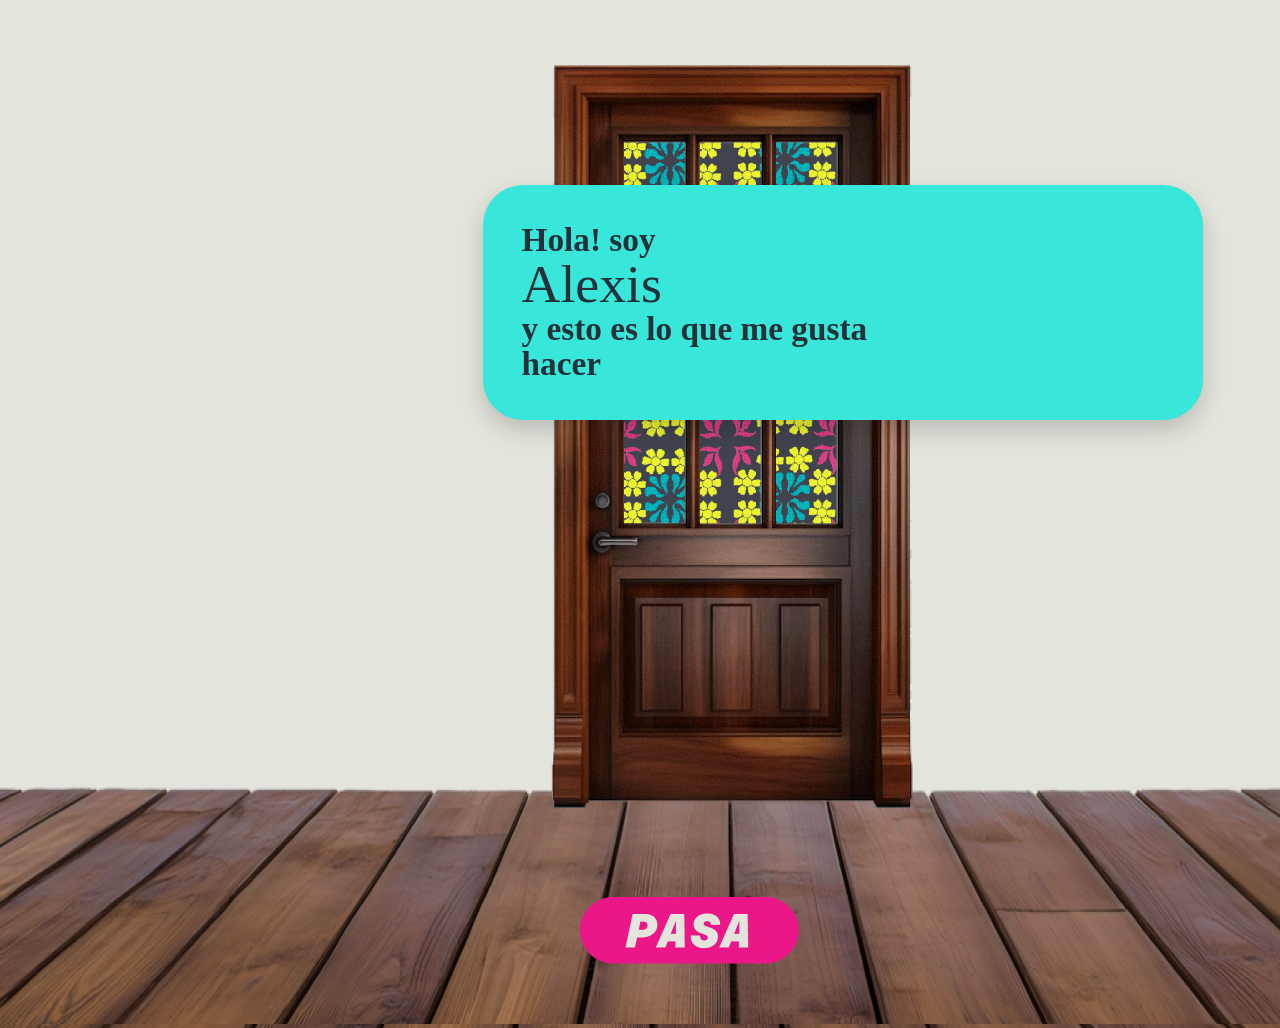
<file: index.html>
<!DOCTYPE html>
<html lang="es">
  <head>
    <meta charset="UTF-8" />
    <meta name="viewport" content="width=device-width, initial-scale=1.0" />
    <title>LNZ Portafolio</title>
    <link rel="stylesheet" href="stylesheet2.css" />
  </head>

  <body>
    <div class="stage">
      <img src="IMGS/Door.jpg" class="bg-scene" alt="Door background">

        <div class="bubble">
                    <p class="gothic">Hola! soy</p>
            <p class="script">Alexis</p>
            <p class="gothic">y esto es lo que me gusta</p>
            <p class="gothic">hacer</p>
        </div>

        <a href="livingroom.html" class="enter-button">
          <img src="IMGS/entra.png" alt="Entrar">
        </a>

    </div>
 </body>
  
</html>
</file>
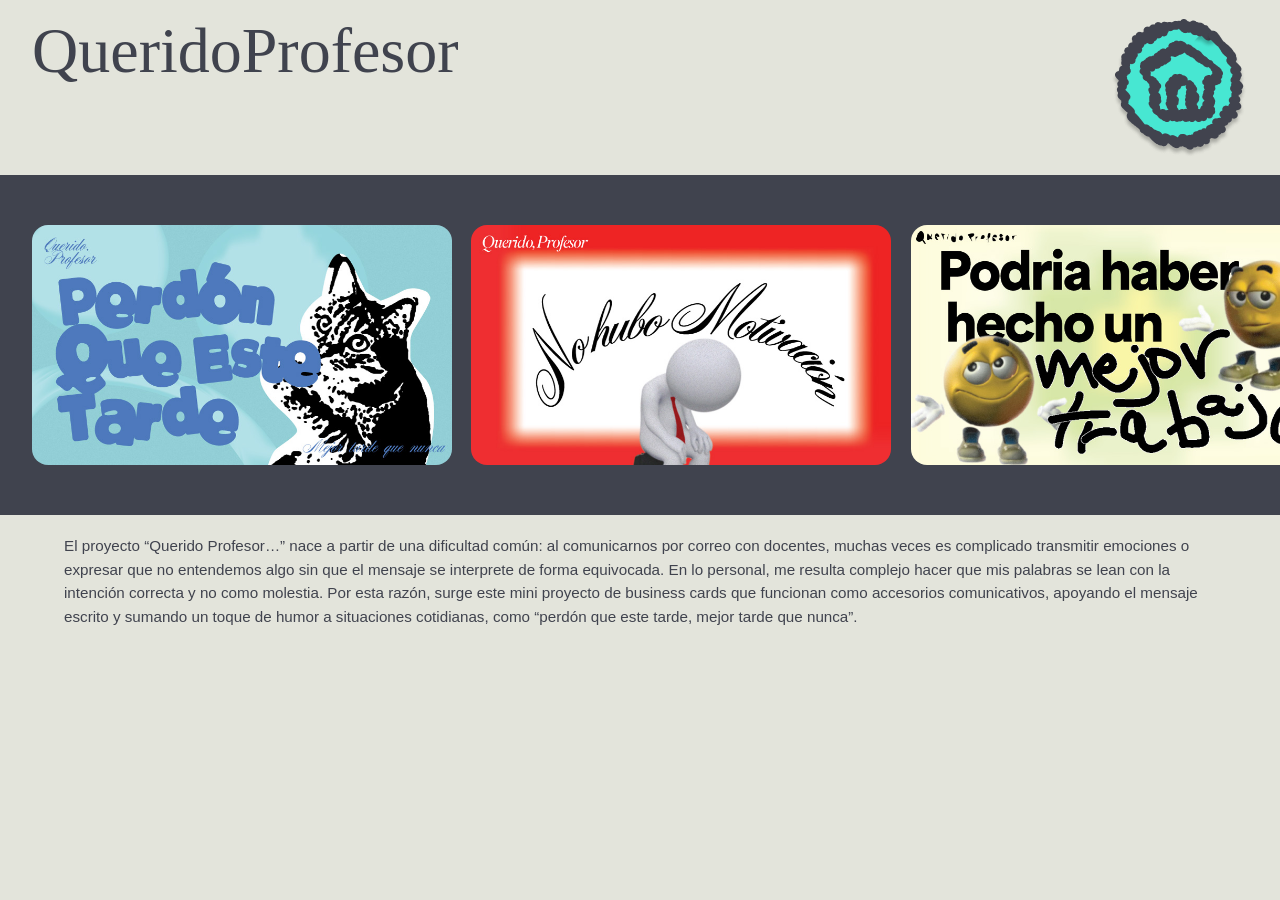
<file: 3targetas.html>
<!DOCTYPE html>
<html lang="es">
        <head>
            <meta charset="UTF-8">
            <meta name="viewport" content="width=device-width, initial-scale=1.0">
            <title>Alexis Portfolio</title>
            <link rel="stylesheet" href="stylesheetprojects.css">
        </head>

    <div class="page">
        <header class="topbar">
            <h1 class="title">QueridoProfesor</h1>

            <a href="livingroom.html" class="home-link">
                <img src="IMGS/HomeButton.png" class="HomeButton" alt="HomeButton">
            </a>
        </header>

        <main class="carrusel">
            <section class="images">
                <img src="QueridoProfesor/EstaTarde.jpg">
                <img src="QueridoProfesor/NoMotivacion.jpg">
                <img src="QueridoProfesor/PodriaHaberHecho.jpg">
            </section>
        </main>

        <section class="description">
            <p>
                El proyecto “Querido Profesor…” nace a partir de una dificultad común: al comunicarnos por correo con docentes, muchas veces es complicado transmitir emociones o expresar que no entendemos algo sin que el mensaje se interprete de forma equivocada.
    En lo personal, me resulta complejo hacer que mis palabras se lean con la intención correcta y no como molestia. Por esta razón, surge este mini proyecto de business cards que funcionan como accesorios comunicativos, apoyando el mensaje escrito y sumando un toque de humor a situaciones cotidianas, como “perdón que este tarde, mejor tarde que nunca”.
            </p>
        </section>

    </div>
</html>
</file>
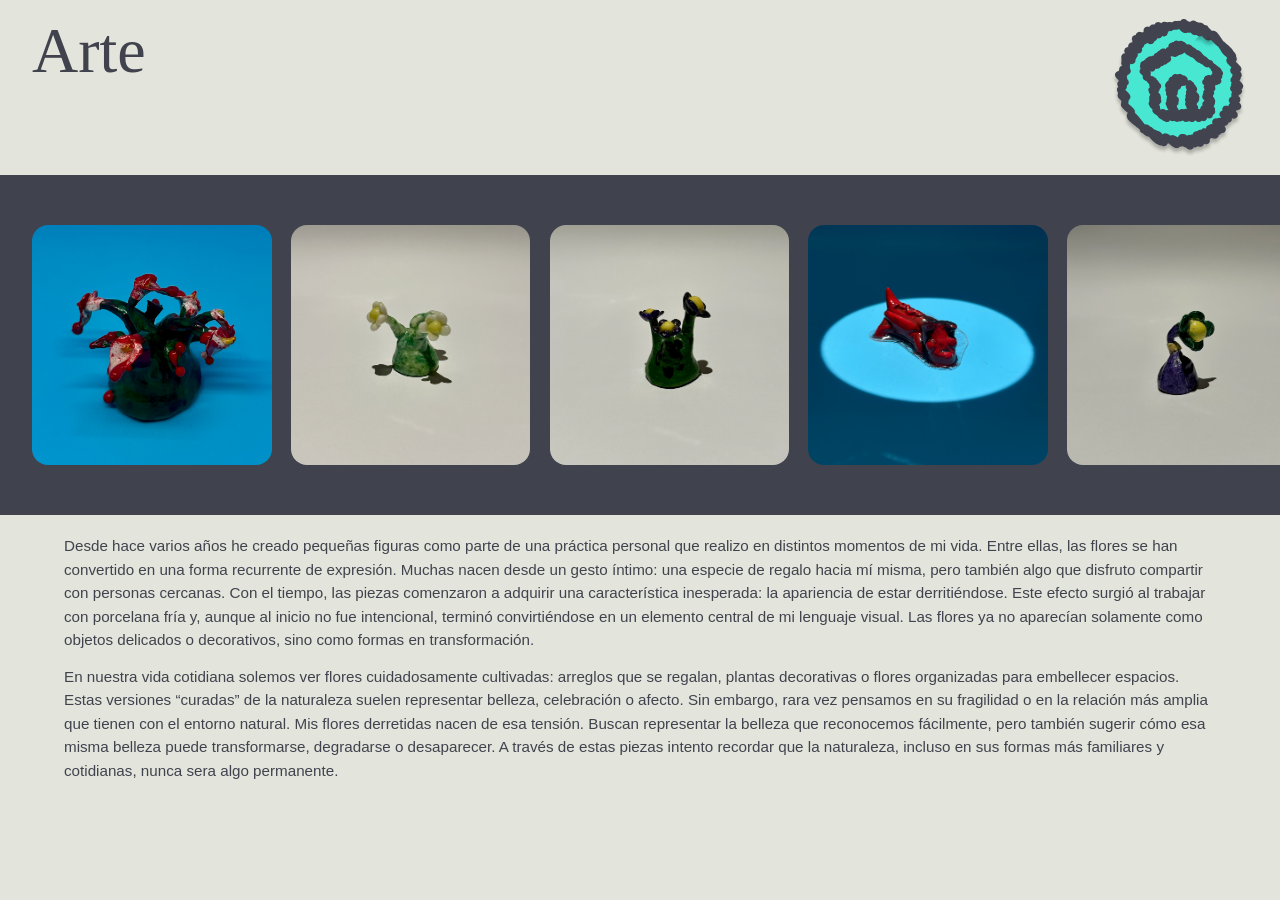
<file: 4arte.html>
<!DOCTYPE html>
<html lang="es">
        <head>
            <meta charset="UTF-8">
            <meta name="viewport" content="width=device-width, initial-scale=1.0">
            <title>Alexis Portfolio</title>
            <link rel="stylesheet" href="stylesheetprojects.css">
        </head>

    <div class="page">
        <header class="topbar">
            <h1 class="title">Arte</h1>

            <a href="livingroom.html" class="home-link">
                <img src="IMGS/HomeButton.png" class="HomeButton" alt="HomeButton">
            </a>
        </header>

        <main class="carrusel">
            <section class="images">
                <img src="IMGS/calaAW.png" alt="calaAW">
                <img src="IMGS/3daisy.png" alt="3daisy">
                <img src="IMGS/3purple.png" alt="3purple">
                <img src="IMGS/hotdog.png" alt="hotdog">
                <img src="IMGS/bandaid.png" alt="bandaid">
                <img src="IMGS/manzanilla.png" alt="manzanilla">
                <img src="IMGS/cala.png" alt="cala">
                <img src="IMGS/fishquest.png" alt="fishquest">
                <img src="IMGS/strangeflower.png" alt="strangeflower">
                <img src="IMGS/orquidea.png" alt="orquidea">
                <img src="IMGS/sunmoon.png" alt="sunmoon">
            </section>
        </main>

        <section class="description">
                <p>
                Desde hace varios años he creado pequeñas figuras como parte de una práctica personal que realizo en distintos momentos de mi vida. Entre ellas, las flores se han convertido en una forma recurrente de expresión. Muchas nacen desde un gesto íntimo: una especie de regalo hacia mí misma, pero también algo que disfruto compartir con personas cercanas.
                Con el tiempo, las piezas comenzaron a adquirir una característica inesperada: la apariencia de estar derritiéndose. Este efecto surgió al trabajar con porcelana fría y, aunque al inicio no fue intencional, terminó convirtiéndose en un elemento central de mi lenguaje visual. Las flores ya no aparecían solamente como objetos delicados o decorativos, sino como formas en transformación.
                </p>

                <p>
                En nuestra vida cotidiana solemos ver flores cuidadosamente cultivadas: arreglos que se regalan, plantas decorativas o flores organizadas para embellecer espacios. Estas versiones “curadas” de la naturaleza suelen representar belleza, celebración o afecto. Sin embargo, rara vez pensamos en su fragilidad o en la relación más amplia que tienen con el entorno natural.
                Mis flores derretidas nacen de esa tensión. Buscan representar la belleza que reconocemos fácilmente, pero también sugerir cómo esa misma belleza puede transformarse, degradarse o desaparecer. A través de estas piezas intento recordar que la naturaleza, incluso en sus formas más familiares y cotidianas, nunca sera algo permanente.
                </p>
        </section>

    </div>
</html>
</file>
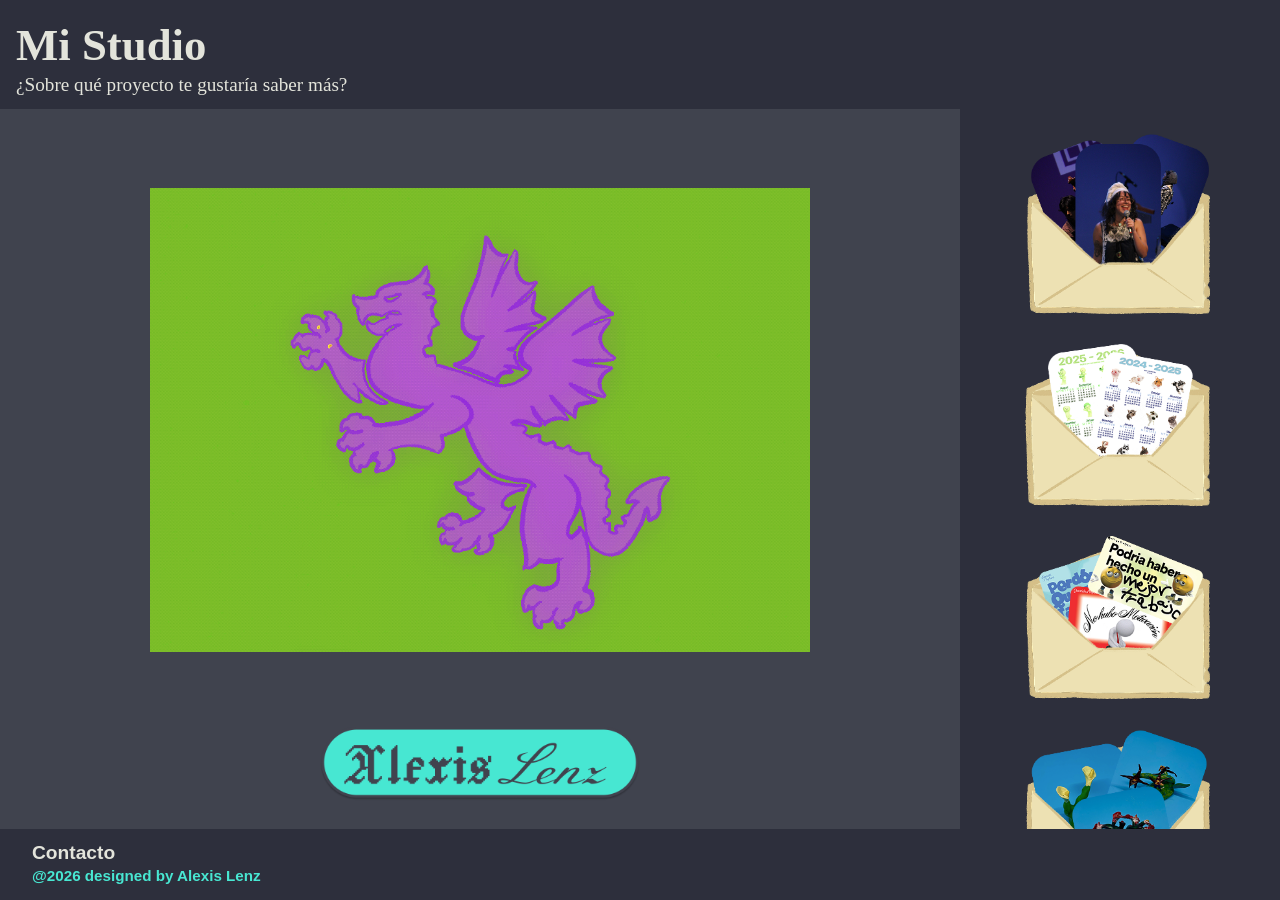
<file: livingroom.html>
<!DOCTYPE html>
<html lang="es">
<head>
    <meta charset="UTF-8">
    <meta name="viewport" content="width=device-width, initial-scale=1.0">
    <title>Alexis Portfolio</title>
    <link rel="stylesheet" href="stylesheet3.css">
</head>
<body>

    <div class="page">

        <header class="studio">
            <h1>Mi Studio</h1>
            <h3>¿Sobre qué proyecto te gustaría saber más?</h3>
        </header>

        <main class="container">

            <section class="main">
                <img src="IMGS/IMG_1291.GIF" class="dragon" alt="Dragon">

                <a href="aboutme.html" class="name-link">
                    <img src="IMGS/AlexisLenz.png" class="name" alt="Alexis Lenz">
                </a>
            </section>

            <aside class="sidebar">
                <a href="1fotografia.html" class="item-link">
                    <img src="IMGS/Fotos.png" class="item" alt="Fotos">
                </a>

                <a href="2posters.html" class="item-link">
                    <img src="IMGS/Calendarios.png" class="item" alt="Posters">
                </a>

                <a href="3targetas.html" class="item-link">
                    <img src="IMGS/Targetas.png" class="item" alt="Tarjetas">
                </a>

                <a href="4arte.html" class="item-link">
                    <img src="IMGS/Arte.png" class="item" alt="Arte">
                </a>

                <a href="5animacion.html" class="item-link">
                    <img src="IMGS/Animacion.png" class="item" alt="Animación">
                </a>
            </aside>

        </main>

        <footer class="footer">
            <p class="contact-link-wrapper">
                <a href="contacto.html" class="contact-link">Contacto</a>
            </p>

            <p class="credit">
                @2026 designed by Alexis Lenz
            </p>
        </footer>

    </div>

</body>
</html>
</file>
<file: stylesheet2.css>
/* stylesheet2.css */
*{ box-sizing: border-box; }

body{
  margin: 0;
  min-height: 100vh;

  /* ✅ Fondo como tu imagen */
  background-color: #E3E4DB; /* por si tarda en cargar la imagen */
  background-image: url("IMGS/Door.jpg");
  background-repeat: no-repeat;
  background-position: center bottom;
  background-size: contain;   
}

/* Contenedor para ubicar la burbuja encima */
.stage{
  position: relative;
  min-height: 100vh;
  width: 100%;
}

.enter-button{
  position: absolute;
  bottom: 8%;
  left: 50%;
  transform: translateX(-50%);
  display: inline-block;
}

.enter-button{
    width:120px;
    position:absolute;
    bottom:60px;
    left:50%;
    transform:translateX(-50%);
    cursor:pointer;
}

/* efecto bonito al pasar el mouse */
.enter-button img:hover{
  transform: scale(1.08);
}

/* ✅ Burbuja turquesa */
.bubble{
  position: absolute;
  top: 18%;
  right: 6%;
  width: min(60vw, 720px);
  background: #39E7DA;
  border-radius: 40px;
  padding: clamp(18px, 3vw, 40px);
  box-shadow: 0 10px 25px rgba(0,0,0,.18);
}

/* Texto dentro */
.bubble__text{
  display: grid;
  grid-template-columns: 1fr 1fr;
  gap: 0 2rem;
  align-items: start;
}

/* Columna izquierda (gótico) */
.gothic{
  margin: 0;
  font-size: clamp(22px, 2.6vw, 40px);
  font-weight: 700;
  color: #22313a;
  line-height: 1.05;

  /* Usa una fuente tipo gótica si la tienes instalada; si no, cae a serif */
  font-family: "Old English Text MT", "UnifrakturMaguntia", Georgia, serif;
}

/* Columna derecha (script Alexis) */
.script{
  margin: 0;
  font-size: clamp(36px, 4.2vw, 70px);
  font-weight: 500;
  color: #22313a;
  line-height: 1;

  font-family: "Brush Script MT", "Snell Roundhand", "Apple Chancery", cursive;
  justify-self: end;
}

/* Ajuste: que "Hola! soy" y "Alexis" queden en la primera fila */
.bubble__text p:nth-child(1){ grid-column: 1; }
.bubble__text p:nth-child(2){ grid-column: 2; }

/* Lo demás baja en la columna izquierda para parecerse a tu composición */
.bubble__text p:nth-child(3){ grid-column: 1; }
.bubble__text p:nth-child(4){ grid-column: 1; }

/* ✅ Móvil: burbuja más abajo y centrada, y permite ver todo */
@media (max-width: 900px){
  body{
    background-position: center bottom;
    background-size: cover; /* en móvil puede verse mejor así */
  }

  .bubble{
    left: 50%;
    right: auto;
    top: 8%;
    transform: translateX(-50%);
    width: 90vw;
  }

  .bubble__text{
    grid-template-columns: 1fr;
  }

  .script{
    justify-self: start;
  }

  .enter{
    top: 70%;
  }
}
</file>
<file: stylesheetprojects.css>
*{
    box-sizing:border-box;
    margin:0;
    padding:0;
}

html, body{
    height:100%;
}

body{
    background-color:#e3e4db;
    font-family: Arial, Helvetica, sans-serif;
    color:#40434e;
}

/* CONTENEDOR GENERAL */
.page{
    min-height:100vh;
    display:flex;
    flex-direction:column;
}

/* HEADER */
.topbar{
    font-family: "Old English Text MT", "UnifrakturMaguntia", Georgia, serif;
    background-color:#e3e4db;
    display:flex;
    justify-content:space-between;
    align-items:flex-start;
    padding:1.2rem 2rem 0.8rem 2rem;
}

.title{
    font-family: "Snell Roundhand", "Apple Chancery", cursive;
    font-size:4rem;
    font-weight:400;
    line-height:1;
}

.home-link{
    display:block;
    flex-shrink:0;
}

.homeButton{
    width:72px;
    height:auto;
    display:block;
    cursor:pointer;
}

/* BLOQUE OSCURO DE FOTOS */
.carrusel{
    overflow-x:auto;
    overflow-y:hidden;
    background-color:#40434e;
    padding:2rem;
    min-height:340px;
    display:flex;
    align-items:center;
}

/* FILA DE IMÁGENES */
.images{
    display:flex;
    gap:1.2rem;
    align-items:center;
    width:max-content;
}

/* CADA FOTO */
.images img{
    max-height:240px;
    width:auto;
    object-fit:contain;
    border-radius:16px;
    flex-shrink:0;
}

/* FILA DE VIDEOS */
.videos{
    display:flex;
    gap:1.2rem;
    align-items:center;
    width:max-content;
}

/* VIDEOS */
.videos video{
    height:240px;
    width:auto;
    border-radius:16px;
    flex-shrink:0;
    background:#40434e;
}

/* TEXTO INFERIOR */
.description{
    background-color:#e3e4db;
    padding:1.2rem 4rem 1.8rem 4rem;
    display:flex;
    flex-direction:column;
    gap:0.8rem;
}

.description p{
    font-size:0.95rem;
    line-height:1.55;
    max-width:1200px;
}
</file>
<file: stylesheet3.css>
*{
    box-sizing:border-box;
    margin:0;
    padding:0;
}

html,
body{
    height:100%;
}

body{
    background-color:#40434e;
    color:#E3E4DB;
    font-family:Arial, sans-serif;
    overflow:hidden;
}

a{
    text-decoration:none;
}

/* GRID GENERAL DE LA PÁGINA */
.page{
    display:grid;
    grid-template-rows:auto 1fr auto;
    height:100vh;
    width:100%;
}

/* HEADER */
.studio{
    font-family:"Old English Text MT", "UnifrakturMaguntia", Georgia, serif;
    background-color:#2d2f3c;
    padding:1.2rem 1rem 0.8rem;
    color:#E3E4DB;
    z-index:2;
}

.studio h1{
    font-size:2.8rem;
    margin-bottom:0.2rem;
}

.studio h3{
    font-size:1.2rem;
    font-weight:400;
}

/* CONTENEDOR PRINCIPAL */
.container{
    display:grid;
    grid-template-columns:minmax(0, 1fr) 320px;
    width:min(100%, 1440px);
    height:100%;
    margin:0 auto;
    overflow:hidden;
}

/* COLUMNA IZQUIERDA */
.main{
    display:grid;
    grid-template-rows:1fr auto;
    justify-items:center;
    align-items:center;
    padding:1rem 2.5rem 1rem;
    min-height:0;
}

/* DRAGÓN */
.dragon{
    width:min(58vw, 850px);
    max-width:75%;
    max-height:60vh;
    object-fit:contain;
    display:block;
}

/* BOTÓN / NOMBRE */
.name-link{
    display:block;
    width:min(25vw, 500px);
    margin-top:0.8rem;
    padding-bottom:0.5rem;
}

.name{
    width:100%;
    height:auto;
    display:block;
    cursor:pointer;
    transition:transform 0.25s ease;
}

.name:hover{
    transform:scale(1.04);
}

/* SIDEBAR */
.sidebar{
    background:#2d2f3c;
    height:100%;
    overflow-y:auto;
    overflow-x:hidden;
    padding:1.2rem 0.35rem 1.5rem;
    display:grid;
    grid-auto-rows:max-content;
    justify-items:center;
    align-content:start;
    gap:1.6rem;
    scrollbar-width:thin;
    scrollbar-color:#6a6d7a #2d2f3c;
}

/* SCROLLBAR CHROME */
.sidebar::-webkit-scrollbar{
    width:10px;
}

.sidebar::-webkit-scrollbar-track{
    background:#2d2f3c;
}

.sidebar::-webkit-scrollbar-thumb{
    background:#6a6d7a;
    border-radius:20px;
}

/* LINKS DEL SIDEBAR */
.item-link{
    display:block;
    width:100%;
    text-align:center;
}

/* ITEMS */
.item{
    width:min(18vw, 230px);
    max-width:100%;
    height:auto;
    display:block;
    cursor:pointer;
    margin:0 auto;
    transform-origin:center center;
    animation:appear 0.7s ease both;
    transition:
        transform 0.28s ease,
        filter 0.28s ease,
        opacity 0.28s ease;
}

/* ANIMACIÓN DE ENTRADA */
@keyframes appear{
    from{
        opacity:0;
        transform:translateY(20px) scale(0.96);
    }
    to{
        opacity:1;
        transform:translateY(0) scale(1);
    }
}

/* DELAY PARA QUE ENTREN UNO A UNO */
.item-link:nth-child(1) .item{ animation-delay:0.05s; }
.item-link:nth-child(2) .item{ animation-delay:0.12s; }
.item-link:nth-child(3) .item{ animation-delay:0.19s; }
.item-link:nth-child(4) .item{ animation-delay:0.26s; }
.item-link:nth-child(5) .item{ animation-delay:0.33s; }

/* HOVER */
.item-link:hover .item{
    transform:translateY(-8px) scale(1.06);
    filter:drop-shadow(0 12px 18px rgba(0,0,0,0.28)) brightness(1.04);
}

/* CLICK */
.item-link:active .item{
    transform:translateY(-2px) scale(0.98);
}

/* FOOTER */
.footer{
    background-color:#2d2f3c;
    padding:0.8rem 2rem 1rem;
}

.contact-link-wrapper{
    margin-bottom:0.2rem;
}

.contact-link{
    color:#E3E4DB;
    font-size:1.2rem;
    font-weight:700;
}

.contact-link:hover{
    color:#48e7d2;
}

.credit{
    color:#48e7d2;
    font-size:0.95rem;
    font-weight:600;
}

/* RESPONSIVE */
@media (max-width:900px){
    body{
        overflow:auto;
    }

    .page{
        height:auto;
        min-height:100vh;
    }

    .container{
        grid-template-columns:1fr;
        grid-template-rows:auto auto;
        height:auto;
    }

    .main{
        padding:1rem 1rem 2rem;
    }

    .dragon{
        width:min(90vw, 700px);
        max-height:none;
    }

    .name-link{
        width:min(78vw, 460px);
    }

    .sidebar{
        height:auto;
        overflow:visible;
        grid-template-columns:repeat(auto-fit, minmax(120px, 1fr));
        grid-auto-rows:auto;
        padding:1.2rem 1rem 2rem;
        gap:1.2rem;
    }

    .item{
        width:min(28vw, 150px);
    }

    .footer{
        text-align:center;
    }
}
</file>
